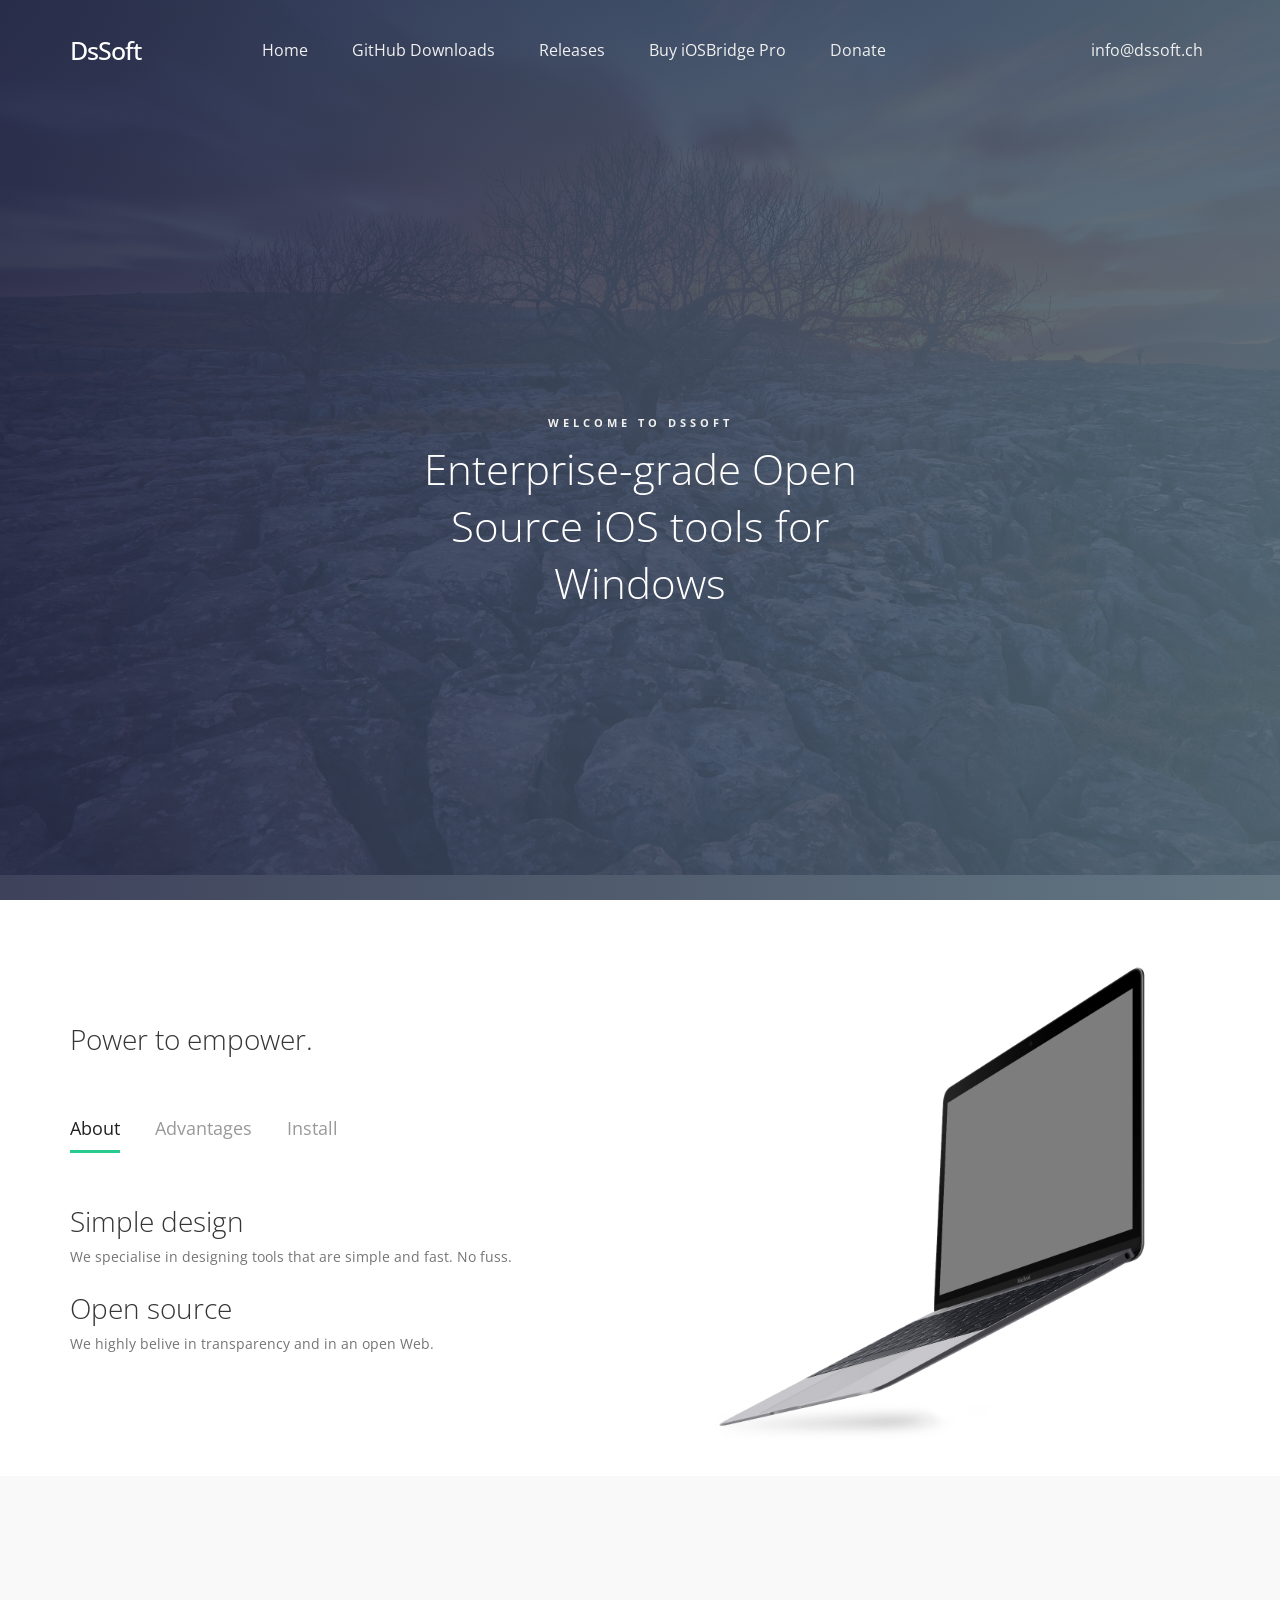
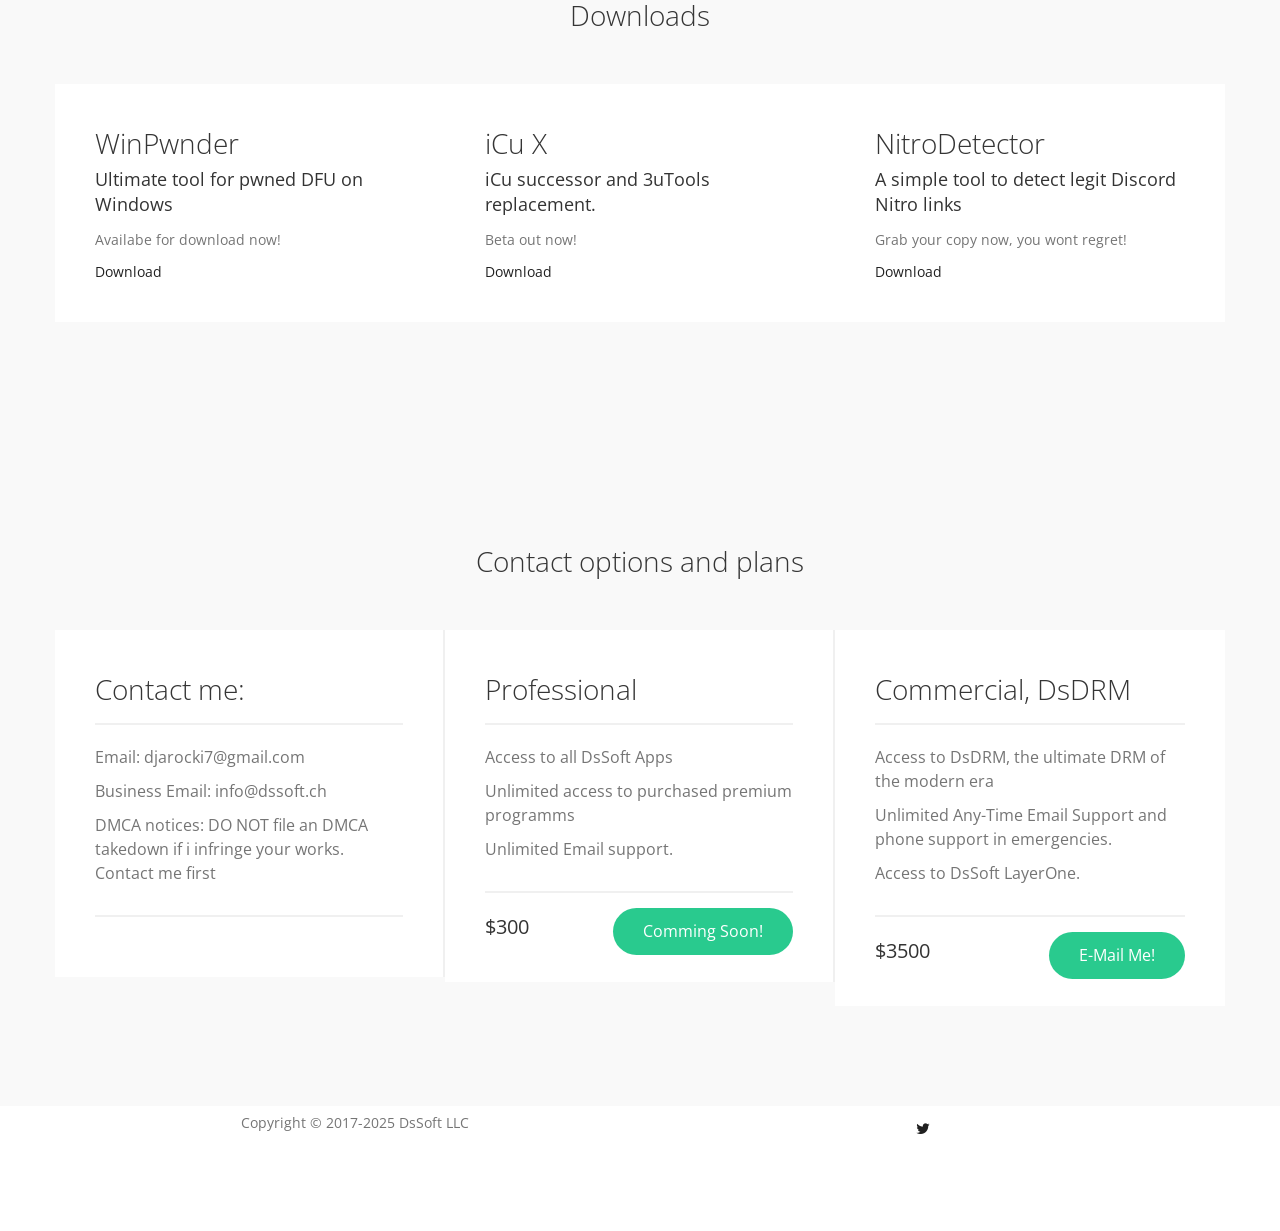
<file: index.html>
<!DOCTYPE html>
<html lang="en">
<head>

	<title>DsSoft Homepage</title>
	<!--


    -->
     <meta charset="UTF-8">
     <meta http-equiv="X-UA-Compatible" content="IE=Edge">
     <meta name="description" content="Open Source iOS Tools for Windows.">
     <meta name="keywords" content="iOS, Windows, Open, Source">
     <meta name="team" content="">
     <meta name="viewport" content="width=device-width, initial-scale=1, maximum-scale=1">

     <link rel="stylesheet" href="css/bootstrap.min.css">
     <link rel="stylesheet" href="css/owl.carousel.css">
     <link rel="stylesheet" href="css/owl.theme.default.min.css">
     <link rel="stylesheet" href="css/font-awesome.min.css">

     <!-- MAIN CSS -->
     <link rel="stylesheet" href="css/tooplate-style.css">

</head>
<body>

     <!-- PRE LOADER -->
     <section class="preloader">
          <div class="spinner">

               <span class="spinner-rotate"></span>

          </div>
     </section>


     <!-- MENU -->
     <section class="navbar custom-navbar navbar-fixed-top" role="navigation">
          <div class="container">

               <div class="navbar-header">
                    <button class="navbar-toggle" data-toggle="collapse" data-target=".navbar-collapse">
                         <span class="icon icon-bar"></span>
                         <span class="icon icon-bar"></span>
                         <span class="icon icon-bar"></span>
                    </button>

                    <!-- lOGO TEXT HERE -->
                    <a href="index.html" class="navbar-brand">DsSoft</a>
               </div>

               <!-- MENU LINKS -->
               <div class="collapse navbar-collapse">
                    <ul class="nav navbar-nav">
                         <li><a href="#home" class="smoothScroll">Home</a></li>
                         <li><a href="https://github.com/DsSoft-Byte" class="smoothScroll">GitHub Downloads</a></li>
                         <li><a href="#about" class="smoothScroll">Releases</a></li>
                         <li><a href="./repo/" class="smoothScroll">Buy iOSBridge Pro</a></li>
                         <li><a href="https://www.paypal.com/paypalme/hackintoshh" class="smoothScroll">Donate</a></li>
                    </ul>
                    <ul class="nav navbar-nav navbar-right">
                         <li><a href="#"><span>info@dssoft.ch</span></a></li>
                    </ul>
               </div>

          </div>
     </section>


     <!-- FEATURE -->
     <section id="home" data-stellar-background-ratio="0.5">
          <div class="overlay"></div>
          <div class="container">
               <div class="row">

                    <div class="col-md-offset-3 col-md-6 col-sm-12">
                         <div class="home-info">
                              <h3>Welcome to DsSoft</h3>
                              <h1>Enterprise-grade Open Source iOS tools for Windows</h1>
                              <form action="" method="get" class="online-form">

                              </form>
                         </div>
                    </div>

               </div>
          </div>
     </section>


     <!-- FEATURE -->
     <section id="feature" data-stellar-background-ratio="0.5">
          <div class="container">
               <div class="row">

                    <div class="col-md-12 col-sm-12">
                         <div class="section-title">
                              <h2>Power to empower.</h2>
                         </div>
                    </div>

                    <div class="col-md-6 col-sm-6">
                         <ul class="nav nav-tabs" role="tablist">
                              <li class="active"><a href="#tab01" aria-controls="tab01" role="tab" data-toggle="tab">About</a></li>

                              <li><a href="#tab02" aria-controls="tab02" role="tab" data-toggle="tab">Advantages</a></li>

                              <li><a href="#tab03" aria-controls="tab03" role="tab" data-toggle="tab">Install</a></li>
                         </ul>

                         <div class="tab-content">
                              <div class="tab-pane active" id="tab01" role="tabpanel">
                                   <div class="tab-pane-item">
                                        <h2>Simple design</h2>
                                        <p>We specialise in designing tools that are simple and fast. No fuss.</p>
                                   </div>
                                   <div class="tab-pane-item">
                                        <h2>Open source</h2>
                                        <p>We highly belive in transparency and in an open Web.</p>
                                   </div>
                              </div>


                              <div class="tab-pane" id="tab02" role="tabpanel">
                                   <div class="tab-pane-item">
                                        <h2>Built with efficiency in mind</h2>
                                        <p>Our tools simplify hard, command line based tasks into simple UI operations.</p>
                                   </div>
                                   <div class="tab-pane-item">
                                        <h2>Quick and lightweight</h2>
                                        <p>No matter the computer, you wont even realise its there.</p>
                                   </div>
                                   <div class="tab-pane-item">
                                        <h2>Community driven</h2>
                                        <p>Because only users know what users want.</p>
                                   </div>
                              </div>

                              <div class="tab-pane" id="tab03" role="tabpanel">
                                   <div class="tab-pane-item">
                                        <h2>Quick Support</h2>
                                        <p>Something not Working?, We Will Get Back to you as soon as possible!</p>
                                   </div>
                                   <div class="tab-pane-item">
                                        <h2>Blazing fast Installers</h2>
                                        <p>You Will never see our program take more that 30 seconds to Install</p>
                                   </div>
                              </div>
                         </div>

                    </div>

                    <div class="col-md-6 col-sm-6">
                         <div class="feature-image">
                              <img src="images/feature-mockup.png" class="img-responsive" alt="Thin Laptop">
                         </div>
                    </div>

               </div>
          </div>
     </section>
	
	
	
	
	     <section id="about" data-stellar-background-ratio="0.5">
          <div class="container">
               <div class="row">

                    <div class="col-md-offset-3 col-md-6 col-sm-12">
                         <div class="section-title">
                              <h2>Downloads</h2>
                         </div>
                    </div>

                    <div class="col-md-4 col-sm-4">
                         <div class="team-thumb">
                              <div class="team-info team-thumb-up">
                                   <h2>WinPwnder</h2>
                                   <small>Ultimate tool for pwned DFU on Windows</small>
                                   <p>Availabe for download now!</p>
                                   <a href="https://github.com/DsSoft-Byte/WinPwnder">Download</a>

                              </div>
                         </div>
                    </div>

                    <div class="col-md-4 col-sm-4">
                         <div class="team-thumb">
                              <div class="team-info team-thumb-down">
                                   <h2>iCu X</h2>
                                   <small>iCu successor and 3uTools replacement.</small>
                                   <p>Beta out now!</p>
                                   <a href="https://github.com/DsSoft-Byte/iCu-X">Download</a>


                              </div>
                         </div>
                    </div>

                    <div class="col-md-4 col-sm-4">
                         <div class="team-thumb">
                              <div class="team-info team-thumb-up">
                                   <h2>NitroDetector</h2>
                                   <small>A simple tool to detect legit Discord Nitro links</small>
                                   <p>Grab your copy now, you wont regret!</p>
			           <a href="https://github.com/DsSoft-Byte/NitroDetector">Download</a>												
                         </div>
                    </div>

               </div>
          </div>
     </section>






     <!-- PRICING -->
     <section id="pricing" data-stellar-background-ratio="0.5">
          <div class="container">
               <div class="row">

                    <div class="col-md-12 col-sm-12">
                         <div class="section-title">
                              <h2>Contact options and plans</h2>
                         </div>
                    </div>

                    <div class="col-md-4 col-sm-6">
                         <div class="pricing-thumb">
                             <div class="pricing-title">
                                  <h2>Contact me:</h2>
                             </div>
                             <div class="pricing-info">
                                   <p>Email: djarocki7@gmail.com</p>
                                   <p>Business Email: info@dssoft.ch</p>
                                   <p>DMCA notices: DO NOT file an DMCA takedown if i infringe your works. Contact me first</p>
                             </div>
                             <div class="pricing-bottom">
                             </div>
                         </div>
                    </div>

                    <div class="col-md-4 col-sm-6">
                         <div class="pricing-thumb">
                             <div class="pricing-title">
                                  <h2>Professional</h2>
                             </div>
                             <div class="pricing-info">
                                   <p>Access to all DsSoft Apps</p>
                                   <p>Unlimited access to purchased premium programms</p>
                                   <p>Unlimited Email support.</p>
                             </div>
                             <div class="pricing-bottom">
                                   <span class="pricing-dollar">$300</span>
                                   <a href="#" class="section-btn pricing-btn">Comming Soon!</a>
                             </div>
                         </div>
                    </div>

                    <div class="col-md-4 col-sm-6">
                         <div class="pricing-thumb">
                             <div class="pricing-title">
                                  <h2>Commercial, DsDRM</h2>
                             </div>
                             <div class="pricing-info">
                                   <p>Access to DsDRM, the ultimate DRM of the modern era</p>
		                         <p>Unlimited Any-Time Email Support and phone support in emergencies.</p>
                                   <p>Access to DsSoft LayerOne.</p>
                             </div>
                             <div class="pricing-bottom">
                                   <span class="pricing-dollar">$3500</span>
                                   <a href="#" class="section-btn pricing-btn">E-Mail Me!</a>
                             </div>
                         </div>
                    </div>

               </div>
          </div>
     </section>

		     
		     


     <!-- FOOTER -->
     <footer id="footer" data-stellar-background-ratio="0.5">
          <div class="container">
               <div class="row">

                    <div class="copyright-text col-md-12 col-sm-12">
                         <div class="col-md-6 col-sm-6">
                              <p>Copyright &copy; 2017-2025 DsSoft LLC</p>
                         </div>

                         <div class="col-md-6 col-sm-6">
                              <ul class="social-icon">
                                   <li><a href="#" class="fa fa-twitter"></a></li>
                              </ul>
                         </div>
                    </div>

               </div>
          </div>
     </footer>


     <!-- SCRIPTS -->
     <script src="js/jquery.js"></script>
     <script src="js/bootstrap.min.js"></script>
     <script src="js/jquery.stellar.min.js"></script>
     <script src="js/owl.carousel.min.js"></script>
     <script src="js/smoothscroll.js"></script>
     <script src="js/custom.js"></script>

</body>
</html>
</file>
<file: css/tooplate-style.css>
/*

Template 2106 Soft Landing

http://www.tooplate.com/view/2106-soft-landing
	
*/
 
  @import url('https://fonts.googleapis.com/css?family=Open+Sans:300,300i,400');

  body {
    font-family: 'Open Sans', sans-serif;
    overflow-x: hidden;
    background: #f9f9f9;
  }



  /*---------------------------------------
     TYPOGRAPHY              
  -----------------------------------------*/

  h1,h2,h3,h4,h5,h6 {
    font-weight: 300;
    line-height: normal;
  }

  h1 {
    font-size: 3em;
  }

  h2 {
    color: #353535;
    font-size: 2em;
  }

  p {
    color: #757575;
    font-size: 14px;
    font-weight: normal;
    line-height: 24px;
  }



  /*---------------------------------------
     GENERAL               
  -----------------------------------------*/

  html{
    -webkit-font-smoothing: antialiased;
  }

  a {
    color: #202020;
    text-decoration: none !important;
  }

  a,
  input, button,
  .form-control {
    -webkit-transition: 0.5s;
    transition: 0.5s;
  }

  a:hover, a:active, a:focus {
    color: #29ca8e;
    outline: none;
  }

  ::-webkit-scrollbar{
    width: 8px;
    height: 8px;
  }

  ::-webkit-scrollbar-thumb {
    cursor: pointer;
    background: #202020;
  }

  .section-title {
    padding-bottom: 40px;
  }

  section {
    position: relative;
    padding: 100px 0;
  }

  #contact,
  footer {
    background: #ffffff;
    text-align: center;
  }

  .overlay {
    background: #536976;  /* fallback for old browsers */
    background: -webkit-linear-gradient(to right, #292E49, #536976);  /* Chrome 10-25, Safari 5.1-6 */
    background: linear-gradient(to right, #292E49, #536976); /* W3C, IE 10+/ Edge, Firefox 16+, Chrome 26+, Opera 12+, Safari 7+ */
    opacity: 0.9;
    position: absolute;
    top: 0;
    right: 0;
    bottom: 0;
    left: 0;
    width: 100%;
    height: 100%;
  }

  .online-form {
    position: relative;
  }

  .online-form .form-control {
    border-color: #f0f0f0;
    display: inline-block;
    vertical-align: top;
    border-radius: 50px;
    box-shadow: none;
    height: 50px;
    margin-right: 0.5em;
    padding-left: 15px;
  }

  .online-form input[type="email"] {
    width: 60%;
  }

  .online-form button {
    background: #29ca8e;
    border: 0;
    color: #ffffff;
    position: absolute;
    right: 6em;
    width: 25%;
  }

  .online-form button:hover {
    background: #202020;
    color: #ffffff;
  }



  /*---------------------------------------
     BUTTONS               
  -----------------------------------------*/

  .section-btn {
    background: #29ca8e;
    border: 0;
    border-radius: 50px;
    color: #ffffff;
    font-size: 16px;
    font-weight: normal;
    padding: 12px 30px;
    transition: 0.5s 0.2s;
  }

  .section-btn:hover,
  .section-btn:focus {
    background: #202020;
    color: #ffffff;
  }



  /*---------------------------------------
       PRE LOADER              
  -----------------------------------------*/

  .preloader {
    position: fixed;
    top: 0;
    left: 0;
    width: 100%;
    height: 100%;
    z-index: 99999;
    display: flex;
    flex-flow: row nowrap;
    justify-content: center;
    align-items: center;
    background: none repeat scroll 0 0 #ffffff;
  }

  .spinner {
    border: 1px solid transparent;
    border-radius: 3px;
    position: relative;
  }

  .spinner:before {
    content: '';
    box-sizing: border-box;
    position: absolute;
    top: 50%;
    left: 50%;
    width: 45px;
    height: 45px;
    margin-top: -10px;
    margin-left: -10px;
    border-radius: 50%;
    border: 1px solid #575757;
    border-top-color: #ffffff;
    animation: spinner .9s linear infinite;
  }

  @-webkit-@keyframes spinner {
    to {transform: rotate(360deg);}
  }

  @keyframes spinner {
    to {transform: rotate(360deg);}
  }



  /*---------------------------------------
      MENU              
  -----------------------------------------*/

  .custom-navbar {
    border: none;
    margin-bottom: 0;
    padding: 25px 0;
  }

  .custom-navbar .navbar-brand {
    color: #ffffff;
    font-size: 25px;
    font-weight: 500;
    letter-spacing: -1px;
  }

  .top-nav-collapse {
    background: #ffffff;
  }

  .custom-navbar .navbar-nav {
    margin-left: 6em;
  }

  .custom-navbar .nav li a {
    font-size: 16px;
    font-weight: normal;
    color: #f0f0f0;
    padding-right: 22px;
    padding-left: 22px;
  }

  .custom-navbar .nav li a:hover {
    background: transparent;
    color: #29ca8e;
  }

  .custom-navbar .navbar-nav > li > a:hover,
  .custom-navbar .navbar-nav > li > a:focus {
    background-color: transparent;
  }

  .custom-navbar .nav li.active > a {
    background-color: transparent;
    color: #29ca8e;
  }

  .custom-navbar .navbar-toggle {
    border: none;
    padding-top: 10px;
  }

  .custom-navbar .navbar-toggle {
    background-color: transparent;
  }

  .custom-navbar .navbar-toggle .icon-bar {
    background: #29ca8e;
    border-color: transparent;
  }

  @media(min-width:768px) {
    .custom-navbar {
      border-bottom: 0;
      background: 0 0; 
    }

    .custom-navbar.top-nav-collapse {
      background: #ffffff;
      -webkit-box-shadow: 0 1px 30px rgba(0, 0, 0, 0.1);
      -moz-box-shadow: 0 1px 30px rgba(0, 0, 0, 0.1);
      box-shadow: 0 1px 30px rgba(0, 0, 0, 0.1);
      padding: 10px 0;
    }

    .top-nav-collapse .navbar-brand {
      color: #252525;
    }

    .top-nav-collapse .nav li a {
      color: #575757;
    }

    .top-nav-collapse .nav .section-btn a {
      color: #ffffff;
    }
  }



  /*---------------------------------------
      HOME          
  -----------------------------------------*/

  #home {
    background: url('../images/home-bg.jpg') no-repeat center center;
    background-size: cover;
    vertical-align: middle;
    display: -webkit-box;
    display: -webkit-flex;
    display: -ms-flexbox;
    display: flex;
    -webkit-box-align: center;
    -webkit-align-items: center;
    -ms-flex-align: center;
    align-items: center;
    min-height: 100vh;
    position: relative;
    padding-top: 12em;
    text-align: center;
  }

  #home h1 {
    color: #ffffff;
    margin-top: 10px;
    margin-bottom: 40px;
  }

  .home-info {
    margin-top: 7em;
  }

  .home-info h3 {
    color: #f0f0f0;
    font-size: 11px;
    font-weight: bold;
    letter-spacing: 4px;
    text-transform: uppercase;
    margin: 10px 0;
  }
  


  /*---------------------------------------
      FEATURE              
  -----------------------------------------*/

  #feature {
    background: #ffffff;
  }

  #feature .nav-tabs {
    border-bottom: 0;
  }

  #feature .nav>li>a {
    padding: 8px 0;
  }

  #feature .nav-tabs>li>a {
    color: #999999;
    font-size: 18px;
    border: 0;
    border-bottom: 3px solid transparent;
    border-radius: 0;
    margin-right: 35px;
  }

  #feature .nav-tabs>li.active>a, 
  #feature .nav-tabs>li.active>a:focus, 
  #feature .nav-tabs>li.active>a:hover {
    background: transparent;
    color: #202020;
    border-bottom: 3px solid #29ca8e;
  }

  #feature .nav>li>a:focus, 
  #feature .nav>li>a:hover {
    background: transparent;
    border-bottom: 3px solid #29ca8e;
    color: #202020;
  }

  #feature .tab-content {
    margin-top: 50px;
  }

  .tab-pane-item {
    margin: 20px 0;
  }

  .tab-pane-item h2 {
    margin: 0 0 5px 0;
  }

  .feature-image {
    position: absolute;
    bottom: -27em;
  }



  /*---------------------------------------
      ABOUT              
  -----------------------------------------*/

  #about .col-md-4 {
    margin: 0;
    padding: 0;
  }

  .team-thumb {
    background: #ffffff;
    position: relative;
    overflow: hidden;
  }

  .team-thumb-up:after {
    display: block;
    margin: 0 auto;
    position: absolute;
    top: -15px;
    right: 0;
    left: 0;
    content: "";
    width: 0;
    height: 0;
    border-right: 15px solid transparent;
    border-left: 15px solid transparent;
    border-bottom: 15px solid #ffffff;
  }

  .team-thumb-down:after {
    display: block;
    margin: 0 auto;
    position: absolute;
    bottom: -15px;
    right: 0;
    left: 0;
    content: "";
    width: 0;
    height: 0;
    border-right: 15px solid transparent;
    border-left: 15px solid transparent;
    border-top: 15px solid #ffffff;
  }

  .team-info {
    position: relative;
    padding: 40px;
  }

  .team-info h2 {margin: 0;}

  .team-info small {
    display: block;
    font-size: 18px;
    margin: 5px 0 10px 0;
  }

  .team-thumb img {
    width: 100%;
  }



  /*---------------------------------------
      TESTIMONIAL           
  -----------------------------------------*/

  #testimonial {
    background: #ffffff;
  }

  #testimonial .col-md-6 {
    margin: 0;
    padding: 0;
  }

  #testimonial .section-title {
    padding-bottom: 0;
  }

  #testimonial h1 {
    color: #ffffff;
  }

  .testimonial-image {
    background: url('../images/testimonial-image.jpg') no-repeat center center;
    background-size: cover;
    width: 100%;
    height: 65vh;
  }

  .testimonial-info {
    background: #202020;
    padding: 60px;
    height: 65vh;
  }

  .testimonial-info h3 {
    color: #d9d9d9;
    font-style: italic;
    margin-top: 5px;
  }

  .testimonial-info .item {
    display: block;
    width: 100%;
  }

  .testimonial-item {
    margin: 20px 0;
  }

  .owl-carousel .owl-item img,
  .testimonial-item img,
  .testimonial-item h4 {
    color: #d9d9d9;
    display: inline-block;
    vertical-align: top;
  }

  .owl-carousel .owl-item img,
  .testimonial-item img {
    border: 3px solid #ffffff;
    border-radius: 100px;
    width: 60px;
    height: 60px;
    margin-right: 10px;
  }



  /*---------------------------------------
      PRICING             
  -----------------------------------------*/

  #about .section-title,
  #pricing .section-title {
    text-align: center;
  }

  #pricing .col-md-4 {
    margin: 0;
    padding: 0;
  }

  #pricing .col-md-4:last-child .pricing-thumb {
    border-right: 0;
  }

  .pricing-thumb {
    background: #ffffff;
    border-right: 2px solid #f0f0f0;
    padding: 20px 40px;
  }

  .pricing-title {
    padding-bottom: 5px;
  }

  .pricing-info {
    border-top: 2px solid #f0f0f0;
    border-bottom: 2px solid #f0f0f0;
  }

  .pricing-info,
  .pricing-bottom {
    padding: 20px 0;
  }

  .pricing-info p {
    font-size: 16px;
  }

  .pricing-bottom {
    position: relative;
  }

  .pricing-bottom span {
    font-size: 20px;
  }

  .pricing-btn {
    position: absolute;
    top: 15px;
    right: 0;
    display: inline-block;
  }



  /*---------------------------------------
      CONTACT             
  -----------------------------------------*/

  #contact-form .col-md-12,
  #contact-form .col-md-4 {
    padding-left: 0;
  }

  #contact-form .form-control {
    background: transparent;
    border: 0;
    border-bottom: 3px solid #f0f0f0;
    border-radius: 0;
    box-shadow: none;
    margin: 10px 0;
  }

  #contact-form .form-control:focus {
    border-bottom-color: #202020;
  }

  #contact-form input {
    height: 50px;
  }

  #contact-form input[type='submit'] {
    background: #202020;
    border-radius: 50px;
    border: 0;
    color: #ffffff;
  }

  #contact-form input[type='submit']:hover {
    background: #29ca8e;
    color: #ffffff;
  }
  


  /*---------------------------------------
     FOOTER              
  -----------------------------------------*/

  footer {
    padding-bottom: 80px;
  }

  .copyright-text p {
    margin: 5px;
  }



  /*---------------------------------------
     SOCIAL ICON              
  -----------------------------------------*/

  .social-icon {
    position: relative;
    padding: 0;
    margin: 0;
  }

  .social-icon li {
    display: inline-block;
    list-style: none;
  }

  .social-icon li a {
    border-radius: 50px;
    color: #202020;
    font-size: 15px;
    width: 35px;
    height: 35px;
    line-height: 35px;
    text-decoration: none;
    text-align: center;
    position: relative;
    margin: 5px 5px 5px 0;
  }

  .social-icon li a:hover {
    background: #536976;
    color: #ffffff;
  }



  /*---------------------------------------
     RESPONSIVE STYLES              
  -----------------------------------------*/

  @media only screen and (max-width: 1200px) {

    .custom-navbar .navbar-nav {
      margin-left: 3em;
    }

    .home-info {
      margin-top: 0;
    }
  }


  @media only screen and (max-width: 992px) {

    section {
      padding: 60px 0;
    }

    .custom-navbar .navbar-nav {
      margin-left: 0;
    }

    .custom-navbar .nav li a {
      font-size: 14px;
      padding-right: 15px;
      padding-left: 15px;
    }

    #feature .nav-tabs>li>a {
      font-size: 16px;
      margin-right: 20px;
    }

    .feature-image {
      bottom: -24em;
    }

    .pricing-thumb {
      margin-bottom: 30px;
    }

    footer {
      padding-bottom: 40px;
    }
  }


  @media screen and (max-width: 767px) {

    .section-title {
      padding-bottom: 20px;
    }

    .custom-navbar {
      background: #ffffff;
      -webkit-box-shadow: 0 1px 30px rgba(0, 0, 0, 0.1);
      -moz-box-shadow: 0 1px 30px rgba(0, 0, 0, 0.1);
      box-shadow: 0 1px 30px rgba(0, 0, 0, 0.1);
      padding: 10px 0;
      text-align: center;
    }

    .custom-navbar .nav li a {
      line-height: normal;
      padding: 5px;
    }

    .custom-navbar .navbar-brand,
    .top-nav-collapse .navbar-brand {
      color: #202020;
      font-weight: normal;
    }

    .custom-navbar .nav li a,
    .top-nav-collapse .nav li a {
      color: #656565;
    }

    .feature-image {
      position: relative;
      bottom: 0;
    }

    #about .col-md-4:nth-child(3n) .team-thumb {
      display: flex;
      -webkit-box-orient: vertical;
      flex-direction: column-reverse;
      -webkit-flex-direction: column-reverse;
      -ms-flex-direction: column-reverse;
    }

    .team-thumb-down:after {
      top: -15px;
      bottom: inherit;
      border-top: inherit;
      border-bottom: 15px solid #ffffff;
    }

    .testimonial-image,
    .testimonial-info {
      height: 85vh;
    }

    .testimonial-info {
      padding: 30px;
    }
  }


  @media screen and (max-width: 480px) {

    .online-form input[type="email"],
    .online-form .form-control {
      width: 85%;
    }

    .online-form .form-control {
      display: block;
      margin: 20px auto;
    }

    .online-form button {
      position: relative;
      right: 0;
    }

    .testimonial-image,
    .testimonial-info {
      height: 65vh;
    }
  }
</file>
